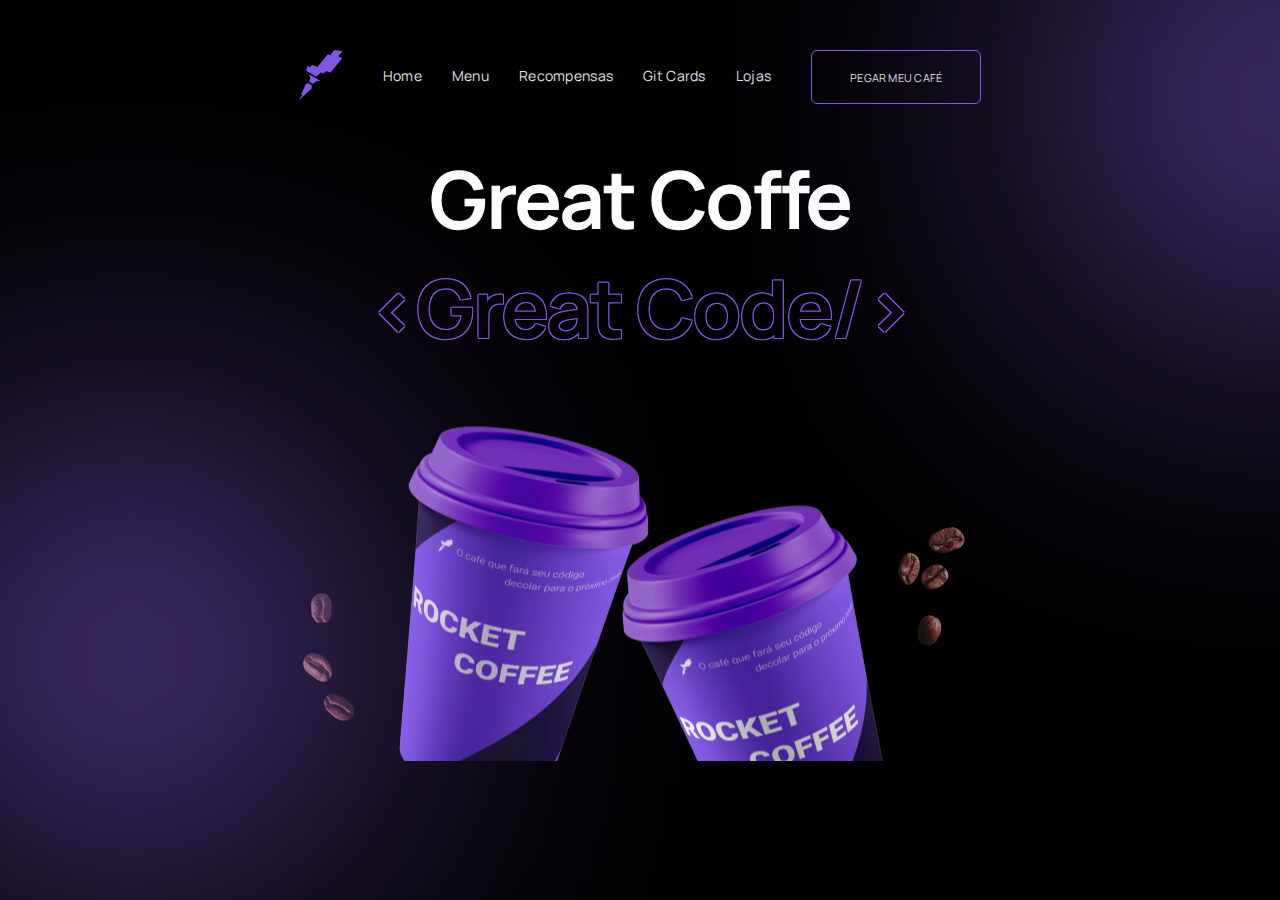
<file: index.html>
<!DOCTYPE html>
<html lang="en">
<head>
    <meta charset="UTF-8">
    <meta http-equiv="X-UA-Compatible" content="IE=edge">
    <meta name="viewport" content="width=device-width, initial-scale=1.0">
    <title>Great Coffe</title>
    <link rel="stylesheet" href="index.css">
    <link rel="preconnect" href="https://fonts.googleapis.com"><link rel="preconnect" href="https://fonts.gstatic.com" crossorigin><link href="https://fonts.googleapis.com/css2?family=Manrope:wght@700&display=swap" rel="stylesheet">
</head>

<body>
    <div>
        <img class="blur2" src="./assets/blur-2.png" alt="">
    </div>

    <div>
        <img class="blur1" src="./assets/blur-1.png" alt="">
    </div>

    <header>
        <div>
            <img src="./assets/logo-desktop.svg" alt="">
        </div>
        
        <nav>           
            <ul>
                <li>Home</li>
                <li>Menu</li>
                <li>Recompensas</li>
                <li>Git Cards</li>
                <li>Lojas</li>
            </ul>           
        </nav>

       <a class="buttonHeader" href="./form.html">
        PEGAR MEU CAFÉ
       </a>       
    </header>

    <main>
        <div class="container">
            <h1>Great Coffe</h1>
            <h2>&ltGreat Code/&gt</h2>
        </div>

        <div>
            <img src="./assets/rocket-coffee.png" alt="">
        </div>
    </main>
</body>
</html>
</file>
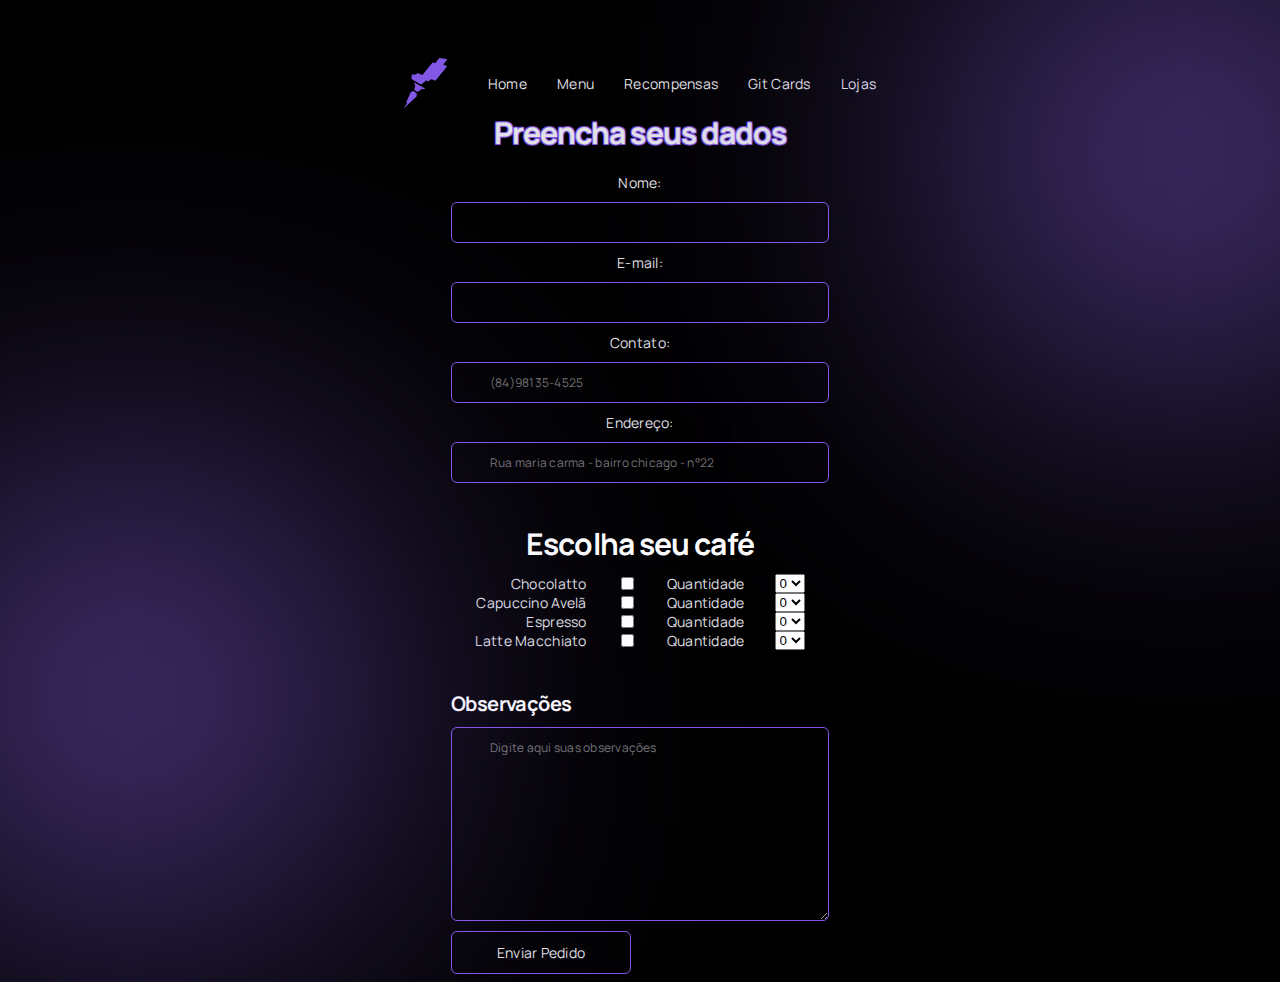
<file: form.html>
<!DOCTYPE html>
<html lang="en">
<head>
    <meta charset="UTF-8">
    <meta http-equiv="X-UA-Compatible" content="IE=edge">
    <meta name="viewport" content="width=device-width, initial-scale=1.0">
    <title>Pegar meu café</title>
    <link rel="stylesheet" href="style.css">
    <link rel="preconnect" href="https://fonts.googleapis.com"><link rel="preconnect" href="https://fonts.gstatic.com" crossorigin><link href="https://fonts.googleapis.com/css2?family=Manrope:wght@700&display=swap" rel="stylesheet">
</head>
<body>
    <div>
        <img class="blur2" src="./assets/blur-2.png" alt="">
    </div>

    <div>
        <img class="blur1" src="./assets/blur-1.png" alt="">
    </div>

    <header>
        <div class="card">
            <img src="./assets/logo-desktop.svg" alt="">
        </div>
        
        <nav>           
            <ul>
                <li><a class="home" href="./index.html">Home</a></li>
                <li>Menu</li>
                <li>Recompensas</li>
                <li>Git Cards</li>
                <li>Lojas</li>
            </ul>           
        </nav>        
    </header>

    <main>
        <form id="form">       

            <div class="data">
                <h1>Preencha seus dados</h1>
                <div>
                    <label>Nome:</label>
                    <input class="input-data" required type="text" id="name"  />
                </div>
    
                <div>
                    <label>E-mail:</label>
                    <input class="input-data" required type="email" id="email" />
                </div>
    
                <div>
                    <label>Contato:</label>            
                    <input class="input-data" required keyboardType="numeric" minlength="6"
                    maxLength="11" placeholder="(84)98135-4525" type="tel" id="contact" >
                </div>
    
                <div>
                    <label>Endereço:</label>
                    <input class="input-data" required placeholder="Rua maria carma - bairro chicago - n°22"  type="text" id="address">
                </div>
            </div>          

            <div class="product">
                <h2>Escolha seu café</h2>

                <div>
                    <div class="coffe">
                        <label>Chocolatto</label>
                        <input type="checkbox" id="chocollato">
    
                        <label>Quantidade</label>
                        <select id="quantityChocollato">
                            <option value="0">0</option>
                            <option value="1">1</option>
                            <option value="2">2</option>
                            <option value="3">3</option>
                            <option value="4">4</option>
                            <option value="5">5</option>
                        </select>                        
                    </div>
                    <div class="checkCoffe" id="checkChocollato"></div>
    
                    <div class="coffe">
                        <label>Capuccino Avelã</label>
                        <input type="checkbox" id="capuccino">
    
                        <label>Quantidade</label>
                        <select id="quantityCapuccino">
                            <option value="0">0</option>
                            <option value="1">1</option>
                            <option value="2">2</option>
                            <option value="3">3</option>
                            <option value="4">4</option>
                            <option value="5">5</option>
                        </select>
                    </div>
                    <div class="checkCoffe" id="checkCapuccino"></div>
    
                    <div class="coffe">
                        <label>Espresso</label>
                        <input type="checkbox" id="espresso">
    
                        <label>Quantidade</label>
                        <select id="quantityEspresso">
                            <option value="0">0</option>
                            <option value="1">1</option>
                            <option value="2">2</option>
                            <option value="3">3</option>
                            <option value="4">4</option>
                            <option value="5">5</option>
                        </select>
                    </div>
                    <div class="checkCoffe" id="checkEspresso"></div>
    
                    <div class="coffe">
                        <label>Latte Macchiato</label>
                        <input type="checkbox" id="latte">
    
                        <label>Quantidade</label>
                        <select id="quantityLatte">
                            <option value="0">0</option>
                            <option value="1">1</option>
                            <option value="2">2</option>
                            <option value="3">3</option>
                            <option value="4">4</option>
                            <option value="5">5</option>
                        </select>
                    </div>
                    <div class="checkCoffe" id="checkLatte"></div>
                </div>

            </div>

            <div class="comments">
                <h3>Observações</h3>
                <textarea placeholder="Digite aqui suas observações" class="input-data" id="comentarios" cols="30" rows="10"></textarea>

                <button class="submitbutton">Enviar Pedido</button>
            </div>      

            <div class="order visible">
                <h1>RESUMO DO PEDIDO</h1>
                <p>Nome: 
                    <div class="orderName"></div>
                </p>
                <p>E-mail:
                    <div class="orderEmail"></div>
                </p>
                <p>Contato:
                    <div class="orderContact"></div>
                </p>
                <p>Endereço:
                    <div class="orderAddress"></div>
                </p>

                <div class="itemCoffe">
                    <p>Ítens</p>                
                </div> 
                <div>              
                    <p>Observações:
                        <div class="orderObservacoes"></div>
                    </p>
                </div>

            </div>
        </form>
    </main>

   <script src="./index.js"></script>
    
</body>
</html>
</file>
<file: index.css>
:root {
  --backgrond: #000;
  --text-color: #FFF;
  --button: #8257E5;
  --border: #29292E;
  --border-menu-mobile: #A8A8B3;
  --text-color-menu-mobile: #E1E1E6;
}

header {
  display: flex;
  justify-content: center;
  width: 100%;
  margin-top: 50px;    
}

nav {
  display: flex;
  justify-content: space-between;     
}

  
ul {
  display: flex;
  justify-content: center;
  width: 100%;
  gap: 30px;
  padding: 0px 40px;
}

ul > li {
  font-family: 'Manrope';
  font-size: 14px;
  letter-spacing: 0.02em;
  list-style: none;
  color: #E1E1E6;
}

.buttonHeader {
  display: flex;
  align-items: center;
  color: #E1E1E6;
  cursor: pointer;
  background-color: transparent;
  box-shadow: 0 6px 6px rgba(0, 0, 0, 0.6);
  font-family: 'Manrope';
  font-size: 11px;
  letter-spacing: 0.02em;
  padding: 11px 38px;
  border: 1px solid #8257E5;
  border-radius: 6px;
  text-decoration: none;    
}

body {
  background-color: #000;
}

.blur1 {
  position: absolute;
  width: 321px;
  height: 321px;
  left: -29px;
  top: 495px;
  background: #996DFF;
  filter: blur(200px);
}

.blur2 {
  position: absolute;
  width: 321px;
  height: 321px;
  left: 1127px;
  top: -63px;
  background: #996DFF;
  filter: blur(200px);
}

main {
  display: flex;
  align-items: center;
  flex-direction: column;    
}

.container {
  display: flex;
  flex-direction: column;
  text-align: center;
}

h1 {
  color: #FFF;
  font-family: 'Manrope';
  font-size: 80px;
  letter-spacing: -0.03em;
  text-shadow: 0px 4px 4px rgba(0, 0, 0, 0.25);
  margin-bottom: 0px;
  margin-top: 40px;
}

h2 {
  text-shadow: -1px -1px 0 var(--button), 1px -1px 0 var(--button), -1px 1px 0 var(--button), 1px 1px 0 var(--button);
  font-family: 'Manrope';
  font-size: 80px;    
  letter-spacing: -0.03em;    
  margin-top: 0px;
  margin-bottom: 0px;        
}

@media (max-width: 900px) {
   header {
    flex-direction: column;
    align-items: center;
  }

  .container h1, h2 {
    font-size: 60px;
  }
}

@media (max-width: 520px) {
 
  nav ul {
    flex-direction: column;
    align-items: center;
  }


}
</file>
<file: style.css>
:root {
    --backgrond: #000;
    --text-color: #FFF;
    --button: #8257E5;
    --border: #29292E;
    --border-menu-mobile: #A8A8B3;
    --text-color-menu-mobile: #E1E1E6;
}

header {
    display: flex;
    justify-content: center;
    width: 100%;
    margin-top: 50px;
}
  
nav {
    display: flex;
    justify-content: space-between;  
}
  
ul {
    display: flex;
    justify-content: center;
    width: 100%;
    gap: 30px;
}

ul > li {
    font-family: 'Manrope';
    font-size: 14px;
    letter-spacing: 0.02em;
    list-style: none;
    color: #E1E1E6;
}

.home {
    cursor: pointer;
    color: #E1E1E6;
    text-decoration: none
}

body {
    background-color: #000;
    display: flex;
    flex-direction: column;
    align-items: center;
}

.blur1 {
    position: absolute;
    width: 321px;
    height: 321px;
    left: -29px;
    top: 535px;

    background: #996DFF;
    filter: blur(200px);
}

.blur2 {
    position: absolute;
    width: 321px;
    height: 321px;
    left: 80%;
    top: -1%;
    background: #996DFF;
    filter: blur(200px);
}
main {
    display: flex;
    align-items: center;
    flex-direction: column;
    font-family: 'Manrope';
    font-size: 14px;
    letter-spacing: 0.02em;
    color: #E1E1E6;
}

h2 {
    color: #FFF;
    font-family: 'Manrope';
    font-size: 30px;
    letter-spacing: -0.03em;
    text-shadow: 0px 4px 4px rgba(0, 0, 0, 0.25);
    margin-bottom: 0px;
    margin-top: 40px;
}

h1 {
    text-shadow: -1px -1px 0 var(--button), 1px -1px 0 var(--button), -1px 1px 0 var(--button), 1px 1px 0 var(--button);
    font-family: 'Manrope';
    font-size: 30px;    
    letter-spacing: -0.03em;    
    margin-top: 0px;
    margin-bottom: 10px;
}

.data {
    display: flex;
    flex-direction: column;
    gap: 10px;
    text-align: center;
}

.data div {
    display: flex;
    flex-direction: column;;
    justify-content: flex-end;
    gap: 10px;
}
.product {
    display: flex;
    flex-direction: column;
    gap: 10px;
    align-items: center;
}

.coffe {
    display: flex;
    width: 100%;
    gap: 30px;
    flex-direction: row;
    justify-content: flex-end;
}

h3 {
    color: #FFF;
    font-family: 'Manrope';
    font-size: 20px;
    letter-spacing: -0.03em;
    text-shadow: 0px 4px 4px rgba(0, 0, 0, 0.25);
    margin-bottom: 0px;
    margin-top: 40px;
}

.comments {
    display: flex;
    flex-direction: column;
    gap: 10px;
}

.submitbutton, .input-data {
    color: #E1E1E6;
    cursor: pointer;
    background-color: transparent;
    box-shadow: 0 6px 6px rgba(0, 0, 0, 0.6);
    font-family: 'Manrope';
    font-size: 12px;
    letter-spacing: 0.02em;
    padding: 11px 38px;
    border: 1px solid #8257E5;
    border-radius: 6px;
}

.submitbutton {
    width: 180px;
    font-size: 14px;
}

.input-data {
    cursor: none;
    width: 300px;
}

.order {
    color: #E1E1E6;
    cursor: pointer;
    background-color: transparent;
    box-shadow: 0 6px 6px rgba(0, 0, 0, 0.6);
    font-family: 'Manrope';
    font-size: 12px;
    letter-spacing: 0.02em;
    padding: 11px 38px;
    border: 1px solid #8257E5;
    border-radius: 6px;
    margin-top: 10px;
}

.visible {
    display: none;
}

p {
    color: #FFF;
    font-family: 'Manrope';
    font-size: 18px;    
}
</file>
